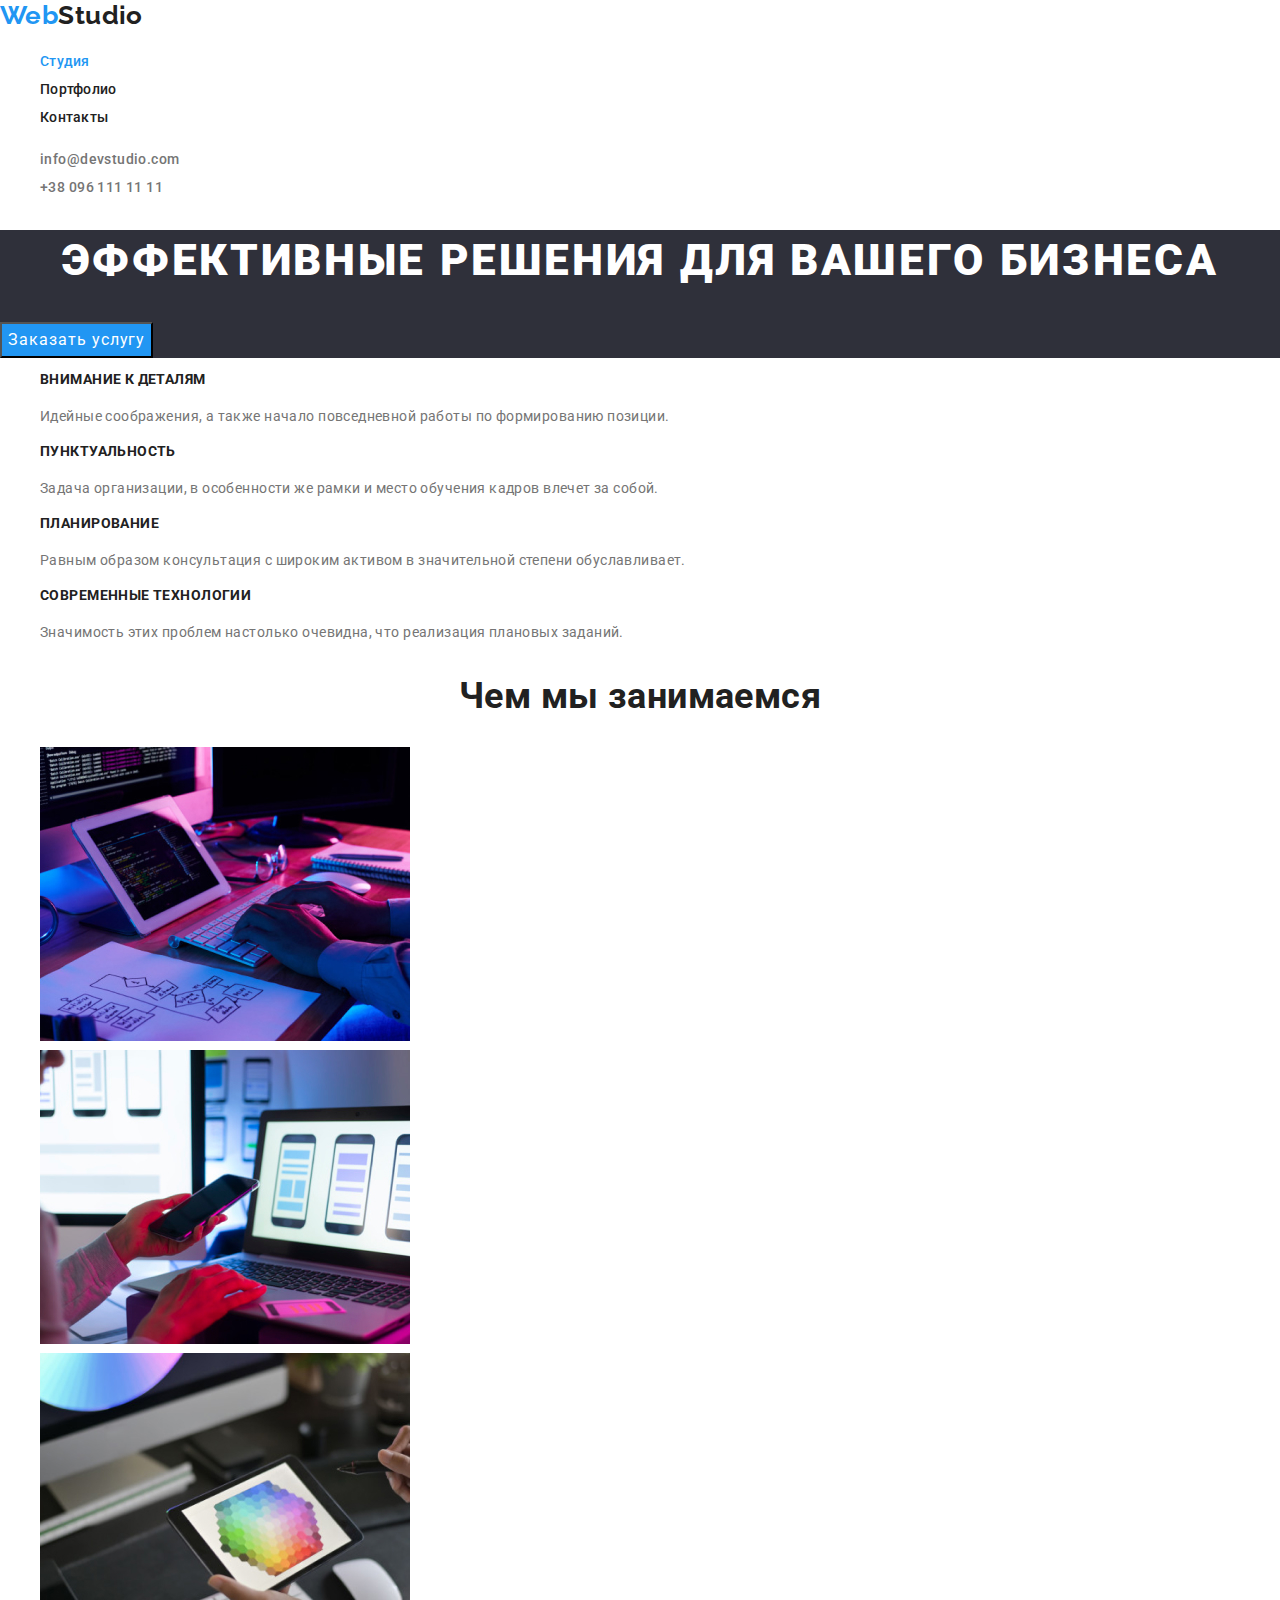
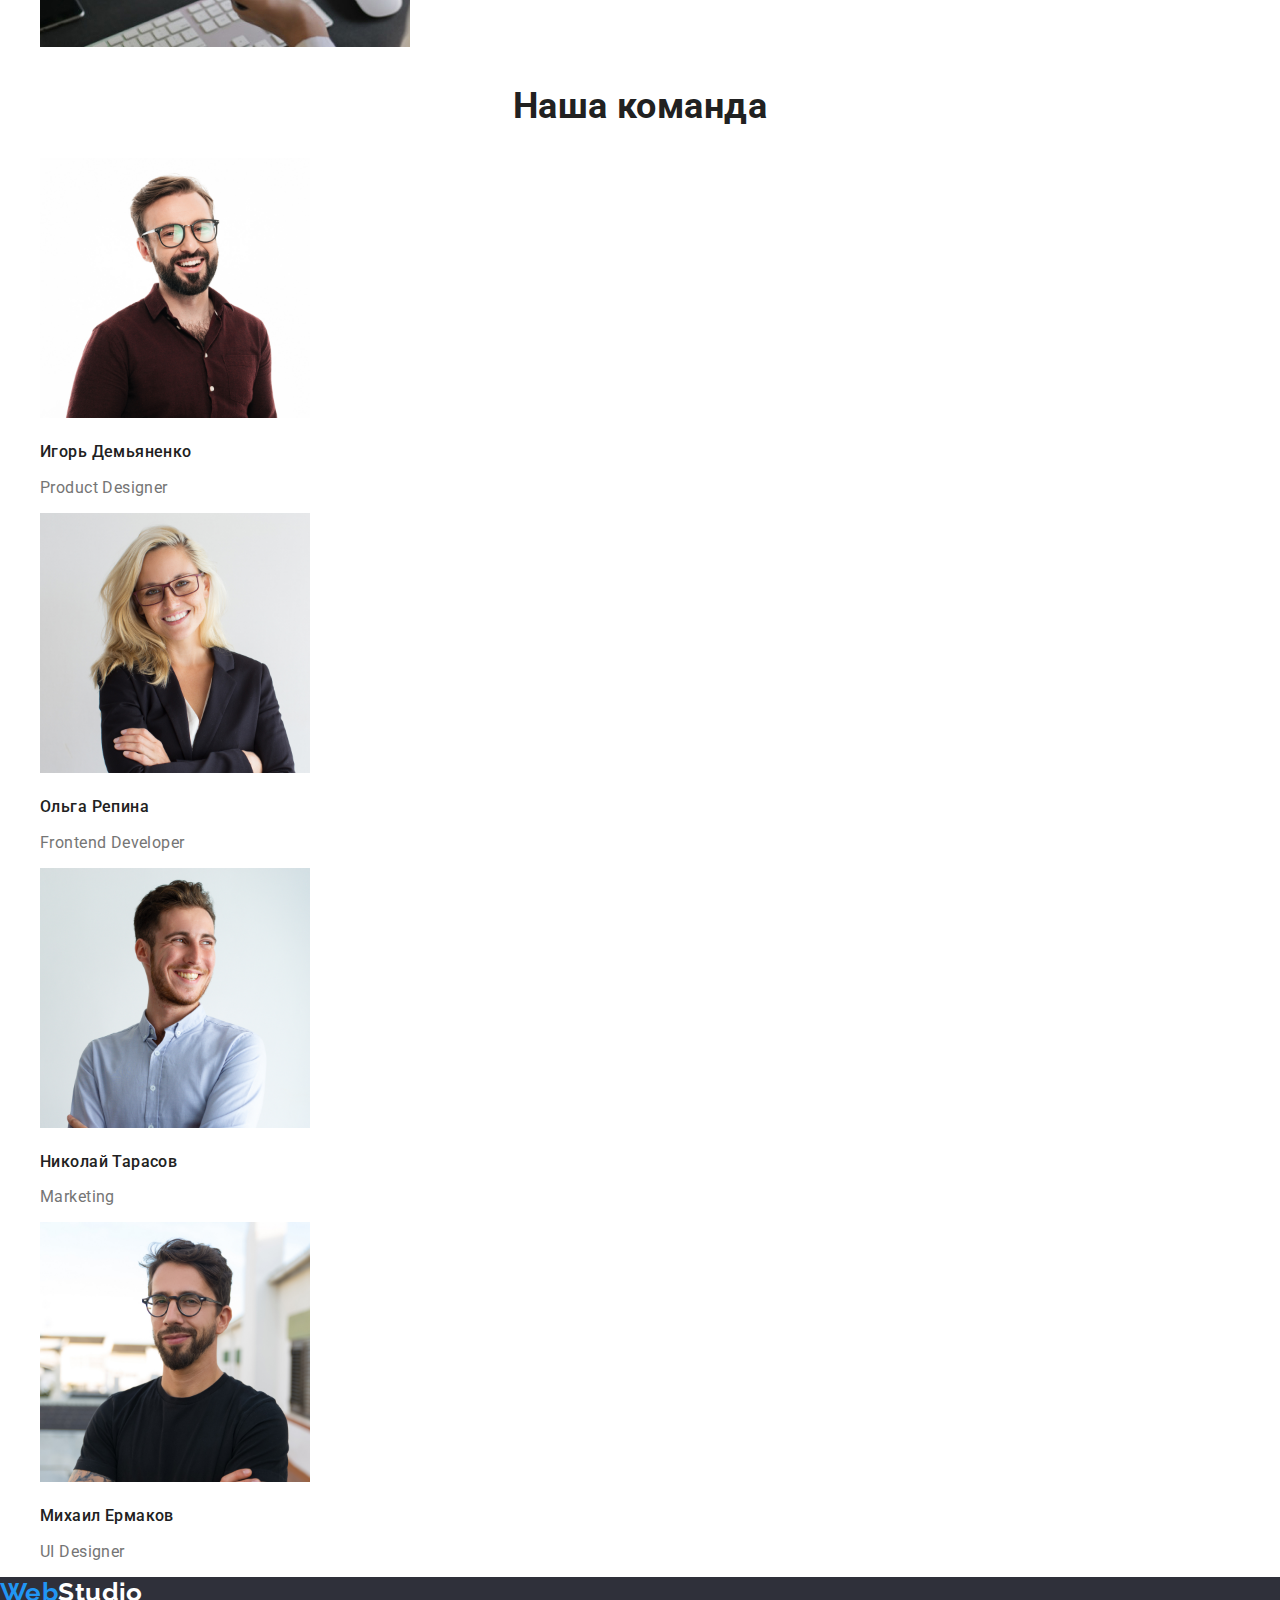
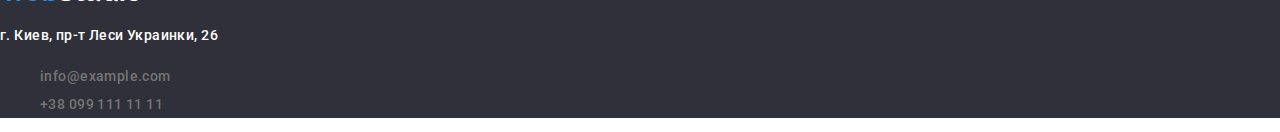
<file: index.html>
<!DOCTYPE html>
<html lang="en">
  <head>
    <meta charset="UTF-8" />
    <meta name="viewport" content="width=device-width, initial-scale=1.0" />
    <title>Home work</title>
    <link rel="stylesheet" href="./css/normalize.css" />
    <link rel="preconnect" href="https://fonts.gstatic.com" />
    <link
      href="https://fonts.googleapis.com/css2?family=Raleway:wght@700&family=Roboto:wght@400;500;900&display=swap"
      rel="stylesheet"
    />
    <link rel="stylesheet" href="./css/style.css" />
  </head>
  <body>
    <header>
      <!--Шапка страницы и навигация-->
      <nav>
        <a href="./index.html" class="web-studio"
          ><span class="web">Web</span>Studio</a
        >
        <ul>
          <li><a href="#" lang="ru" class="link current">Студия</a></li>
          <li>
            <a href="./portfolio.html" lang="ru" class="link">Портфолио</a>
          </li>
          <li><a href="#" lang="ru" class="link">Контакты</a></li>
        </ul>
      </nav>
      <ul>
        <li>
          <a href="mailto:info@devstudio.com" class="address"
            >info@devstudio.com</a
          >
        </li>
        <li>
          <a href="tel:+380961111111" class="address"> +38 096 111 11 11 </a>
        </li>
      </ul>
    </header>
    <main>
      <!--Основной контент-->
      <section class="hero">
        <!--Секция для заказа услуги-->
        <h1 lang="ru" class="hero-title">
          ЭФФЕКТИВНЫЕ РЕШЕНИЯ ДЛЯ ВАШЕГО БИЗНЕСА
        </h1>
        <button type="button" lang="ru" class="button">Заказать услугу</button>
      </section>
      <section class="features">
        <!--Секция внимание к деталям пунктуальность и т.д. featurs-->
        <ul>
          <li>
            <h3 lang="ru" class="title">Внимание к деталям</h3>
            <p lang="ru">
              Идейные соображения, а также начало повседневной работы по
              формированию позиции.
            </p>
          </li>
          <li>
            <h3 lang="ru" class="title">Пунктуальность</h3>
            <p lang="ru">
              Задача организации, в особенности же рамки и место обучения кадров
              влечет за собой.
            </p>
          </li>
          <li>
            <h3 lang="ru" class="title">Планирование</h3>
            <p lang="ru">
              Равным образом консультация с широким активом в значительной
              степени обуславливает.
            </p>
          </li>
          <li>
            <h3 lang="ru" class="title">Современные технологии</h3>
            <p lang="ru">
              Значимость этих проблем настолько очевидна, что реализация
              плановых заданий.
            </p>
          </li>
        </ul>
      </section>
      <section>
        <!--Секция с фото девайсов photo occupation-->
        <h2 lang="ru" class="main-title">Чем мы занимаемся</h2>
        <ul>
          <li>
            <img src="./img/keyboard.jpg" width="370" alt="клавиатура" />
          </li>
          <li>
            <img src="./img/tele.jpg" width="370" alt="телефон" />
          </li>
          <li>
            <img src="./img/dispay.jpg" width="370" alt="монитор" />
          </li>
        </ul>
      </section>
      <section>
        <!--Секция наша команда our team-->
        <h2 lang="ru" class="main-title">Наша команда</h2>
        <ul>
          <li>
            <img src="./img/igor.jpg" width="270" alt="игорь" />
            <h3 lang="ru" class="name">Игорь Демьяненко</h3>
            <p lang="ru" class="job">Product Designer</p>
          </li>
          <li>
            <img src="./img/olga.jpg" width="270" alt="ольга" />
            <h3 lang="ru" class="name">Ольга Репина</h3>
            <p lang="ru" class="job">Frontend Developer</p>
          </li>
          <li>
            <img
              src="./img/nikolay.jpg"
              width="270"
              height="260"
              alt="николай"
            />
            <h3 lang="ru" class="name">Николай Тарасов</h3>
            <p class="job">Marketing</p>
          </li>
          <li>
            <img src="./img/mosha.jpg" width="270" alt="михаил" />
            <h3 lang="ru" class="name">Михаил Ермаков</h3>
            <p class="job">UI Designer</p>
          </li>
        </ul>
      </section>
    </main>
    <footer>
      <a href="./index.html" class="web-studio"
        ><span class="web">Web</span
        ><span class="footer studio">Studio</span></a
      >
      <address>
        <p class="address map">г. Киев, пр-т Леси Украинки, 26</p>
        <ul>
          <li>
            <a href="mailto:info@example.com" class="address"
              >info@example.com</a
            >
          </li>
          <li>
            <a href="tel:+380991111111" class="address">+38 099 111 11 11</a>
          </li>
        </ul>
      </address>
    </footer>
  </body>
</html>
</file>
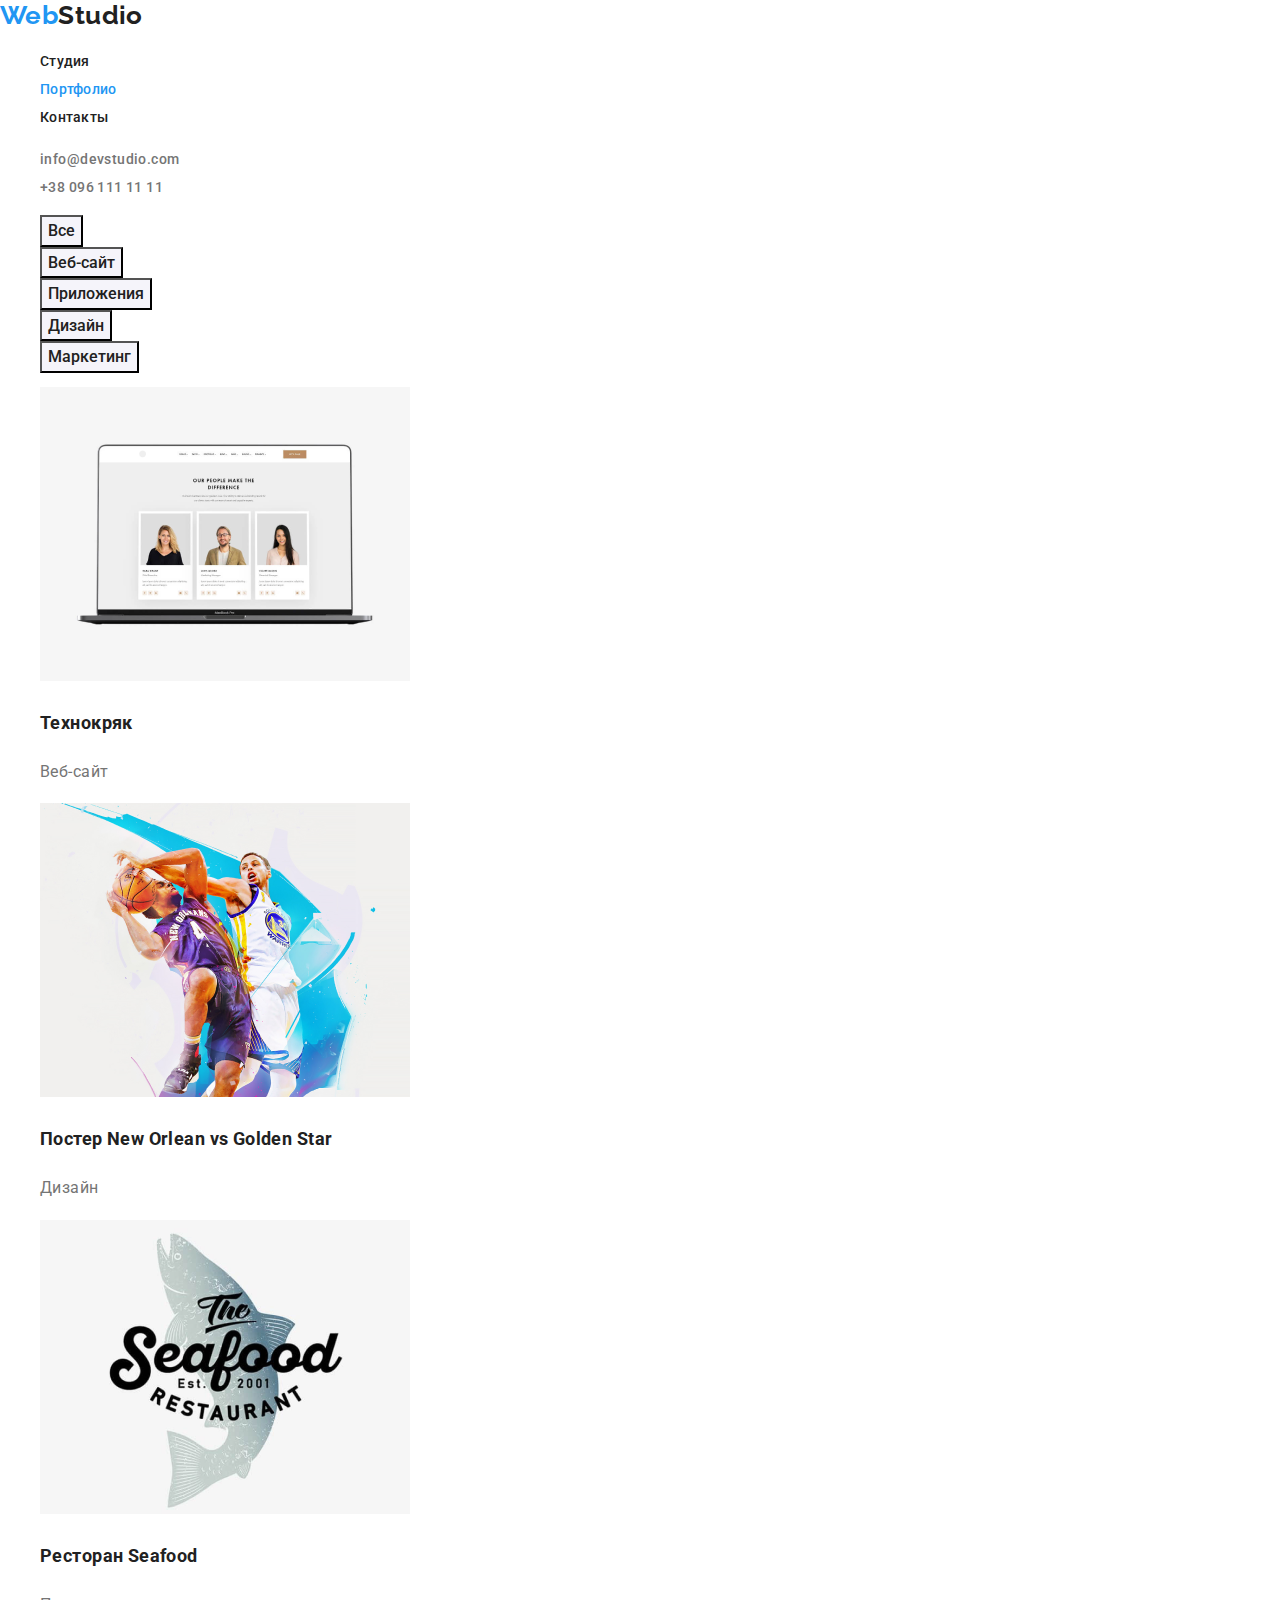
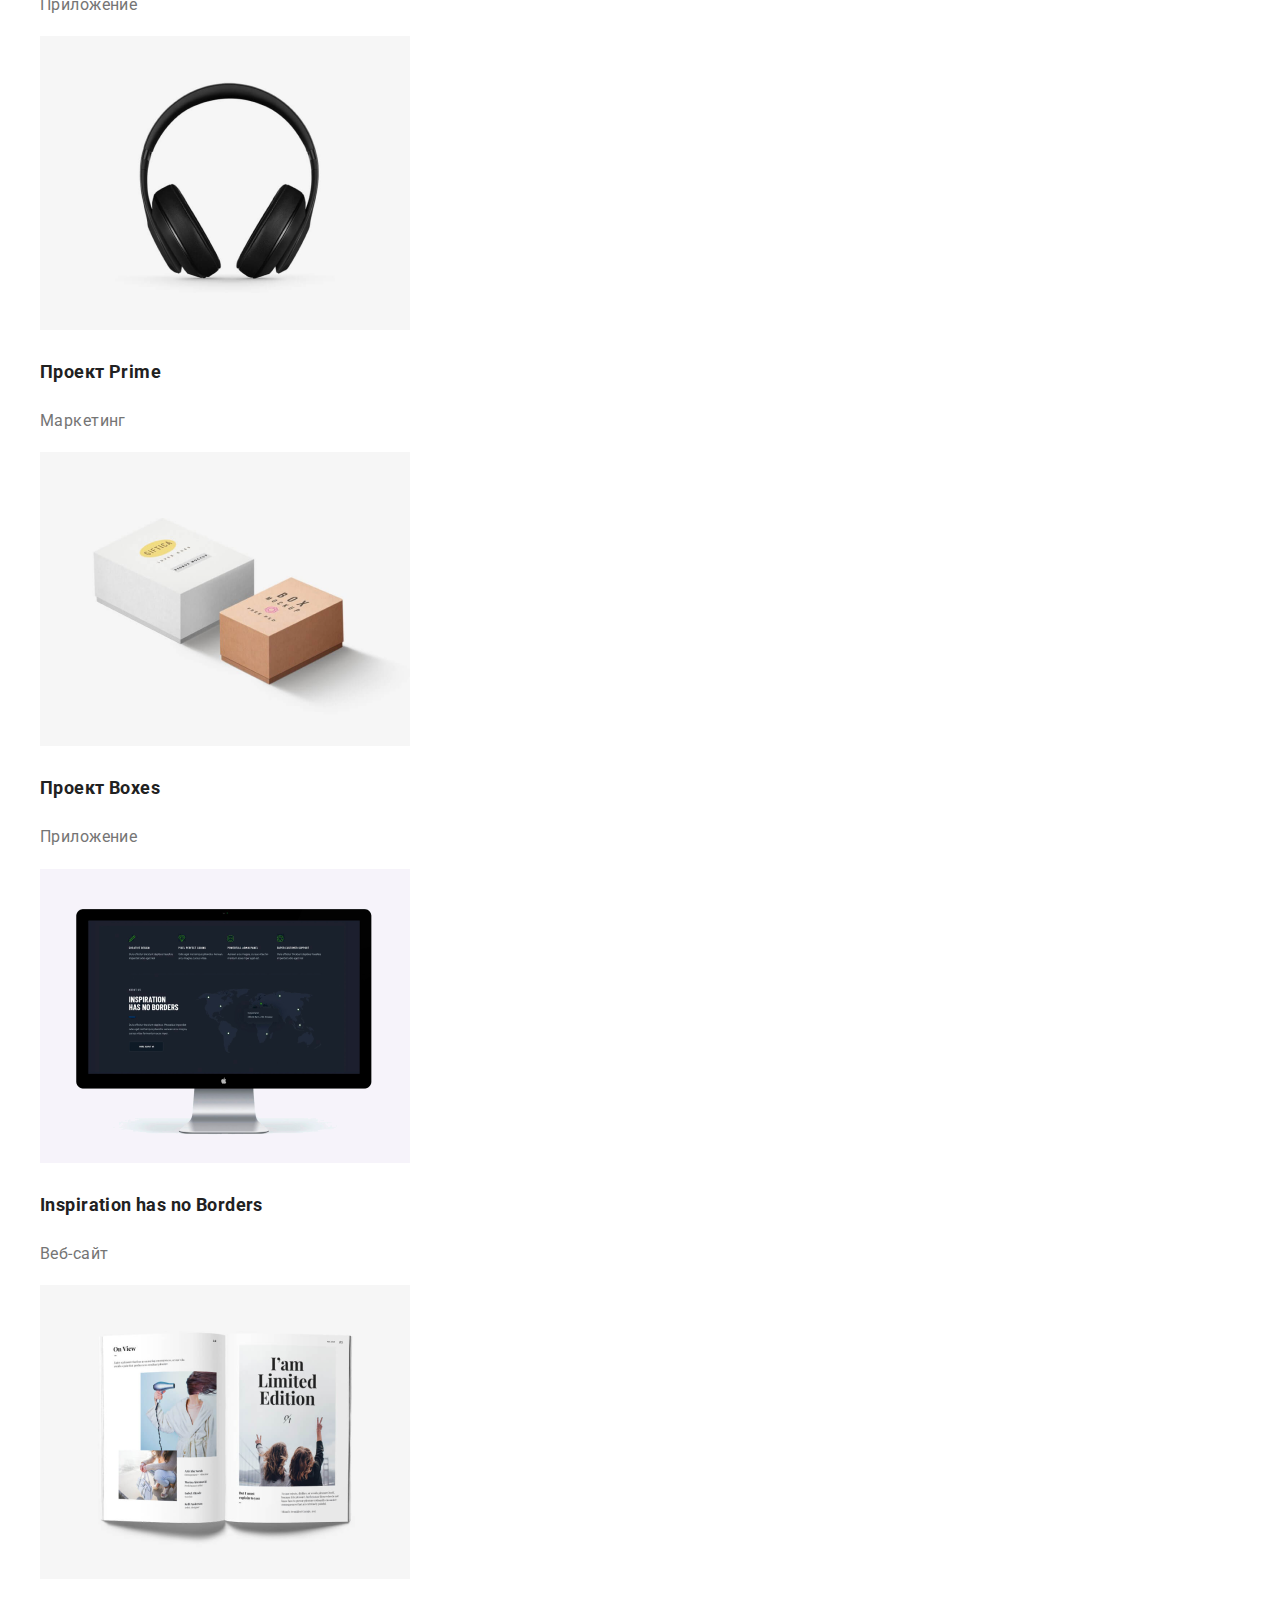
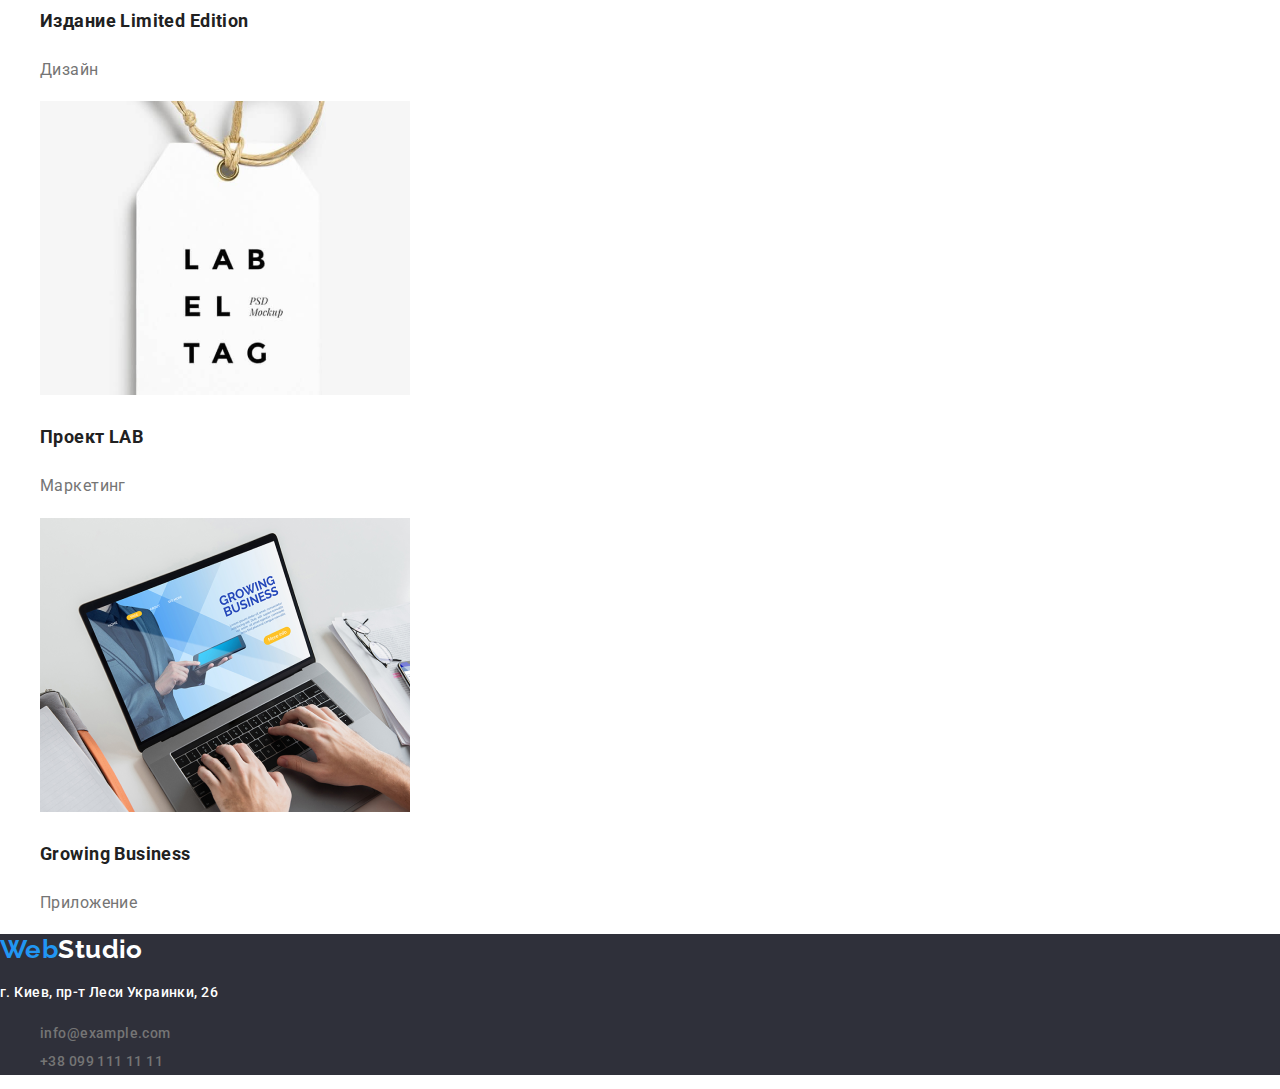
<file: portfolio.html>
<!DOCTYPE html>
<html lang="en">
  <head>
    <meta charset="UTF-8" />
    <meta name="viewport" content="width=device-width, initial-scale=1.0" />
    <title>Home work</title>
    <link rel="stylesheet" href="./css/normalize.css" />
    <link rel="preconnect" href="https://fonts.gstatic.com" />
    <link
      href="https://fonts.googleapis.com/css2?family=Raleway:wght@700&family=Roboto:wght@400;500;900&display=swap"
      rel="stylesheet"
    />
    <link rel="stylesheet" href="./css/style.css" />
  </head>
  <body>
    <header>
      <!--Шапка страницы и навигация-->
      <nav>
        <a href="./index.html" class="web-studio"
          ><span class="web">Web</span>Studio</a
        >
        <ul>
          <li><a href="./index.html" lang="ru" class="link">Студия</a></li>
          <li>
            <a href="./portfolio.html" lang="ru" class="link current"
              >Портфолио</a
            >
          </li>
          <li><a href="#" lang="ru" class="link">Контакты</a></li>
        </ul>
      </nav>
      <ul>
        <li>
          <a href="mailto:info@devstudio.com" class="address"
            >info@devstudio.com</a
          >
        </li>
        <li>
          <a href="tel:+380961111111" class="address"> +38 096 111 11 11 </a>
        </li>
      </ul>
    </header>
    <main>
      <!-- capabilities -->
      <section>
        <h1 hidden>Наши возможности</h1>
        <ul>
          <li><button type="button" class="btn">Все</button></li>
          <li><button type="button" class="btn">Веб-сайт</button></li>
          <li><button type="button" class="btn">Приложения</button></li>
          <li><button type="button" class="btn">Дизайн</button></li>
          <li><button type="button" class="btn">Маркетинг</button></li>
        </ul>
        <ul>
          <li>
            <a href="#" class="port-link"
              ><img
                src="./img/portfolio/laptop.png"
                alt="ноутбук"
                height="294"
                width="370"
              />
              <h2 class="port-title">Технокряк</h2>
              <p class="port-text">Веб-сайт</p></a
            >
          </li>
          <li>
            <a href="#" class="port-link"
              ><img
                src="./img/portfolio/basketball.png"
                alt="баскетбол"
                height="294"
                width="370"
              />
              <h2 class="port-title">Постер New Orlean vs Golden Star</h2>
              <p class="port-text">Дизайн</p></a
            >
          </li>
          <li>
            <a href="#" class="port-link">
              <img
                src="./img/portfolio/seafood.png"
                alt="еда из морепродуктов"
                height="294"
                width="370"
              />
              <h2 class="port-title">Ресторан Seafood</h2>
              <p class="port-text">Приложение</p></a
            >
          </li>
          <li>
            <a href="#" class="port-link"
              ><img
                src="./img/portfolio/headphones.png"
                alt="наушники"
                height="294"
                width="370"
              />
              <h2 class="port-title">Проект Prime</h2>
              <p class="port-text">Маркетинг</p></a
            >
          </li>
          <li>
            <a href="#" class="port-link"
              ><img
                src="./img/portfolio/boxes.png"
                alt="ящик"
                height="294"
                width="370"
              />
              <h2 class="port-title">Проект Boxes</h2>
              <p class="port-text">Приложение</p></a
            >
          </li>
          <li>
            <a href="#" class="port-link"
              ><img
                src="./img/portfolio/monitor.png"
                alt="монитор"
                height="294"
                width="370"
              />
              <h2 class="port-title">Inspiration has no Borders</h2>
              <p class="port-text">Веб-сайт</p></a
            >
          </li>
          <li>
            <a href="#" class="port-link"
              ><img
                src="./img/portfolio/book.png"
                alt="книга"
                height="294"
                width="370"
              />
              <h2 class="port-title">Издание Limited Edition</h2>
              <p class="port-text">Дизайн</p></a
            >
          </li>
          <li>
            <a href="#" class="port-link"
              ><img
                src="./img/portfolio/label.png"
                alt="этикетка"
                height="294"
                width="370"
              />
              <h2 class="port-title">Проект LAB</h2>
              <p class="port-text">Маркетинг</p></a
            >
          </li>
          <li>
            <a href="#" class="port-link">
              <img
                src="./img/portfolio/hands.png"
                alt=" руки на ноутбуке"
                height="294"
                width="370"
              />
              <h2 class="port-title">Growing Business</h2>
              <p class="port-text">Приложение</p></a
            >
          </li>
        </ul>
      </section>
    </main>
    <footer>
      <a href="./index.html" class="web-studio"
        ><span class="web">Web</span
        ><span class="footer studio">Studio</span></a
      >
      <address>
        <p class="address map">г. Киев, пр-т Леси Украинки, 26</p>
        <ul>
          <li>
            <a href="mailto:info@example.com" class="address"
              >info@example.com</a
            >
          </li>
          <li>
            <a href="tel:+380991111111" class="address">+38 099 111 11 11</a>
          </li>
        </ul>
      </address>
    </footer>
  </body>
</html>
</file>
<file: css/style.css>
:root {
  --main-text-color: #757575;
  --title-text-color: #212121;
  --white-text-bg-color: #ffffff;
  --link-text-color: #2196f3;
  --bg-color-footer: #2f303a;
  --btn-portfolio-color: #f5f4fa;
}

body {
  background-color: var(--white-text-bg-color);
  color: var(--main-text-color);

  font-family: "Roboto", sans-serif;
  font-style: normal;
  font-weight: 400;
  font-size: 14px;
  line-height: 2;
  letter-spacing: 0.03em;
}
ul {
  list-style: none;
}
/* header */
.link {
  font-weight: 500;
  font-size: 14px;
  line-height: 1.14;
  letter-spacing: 0.02em;
  text-decoration: none;
  color: var(--title-text-color);
  font-style: normal;
}
.link:hover,
.link:focus {
  color: var(--link-text-color);
  text-decoration: none;
}
.web-studio {
  font-family: "Raleway", sans-serif;
  font-style: normal;
  font-weight: 700;
  font-size: 26px;
  line-height: 1.2;
  text-decoration: none;
  color: var(--title-text-color);
}
.web-studio .web {
  color: var(--link-text-color);
}

.address {
  font-weight: 500;
  font-size: 14px;
  line-height: 1.4;
  color: var(--main-text-color);
  text-decoration: none;
  font-style: normal;
}
.address:hover,
.address:focus {
  color: var(--link-text-color);
}
.current {
  color: var(--link-text-color);
}
/* hero */
.hero {
  background-color: #2f303a;
}
.hero-title {
  font-weight: 900;
  font-size: 44px;
  line-height: 1.4;
  text-align: center;
  letter-spacing: 0.06em;
  text-transform: uppercase;
  color: var(--white-text-bg-color);
}
.hero .button {
  text-align: center;
  letter-spacing: 0.06em;
  font-size: 16px;
  line-height: 1.9;
  color: var(--white-text-bg-color);
  background-color: var(--link-text-color);
}
/* features */
.features .title {
  text-transform: uppercase;
  font-weight: 700;
  font-size: 14px;
  line-height: 1.14;
  color: var(--title-text-color);
}
/* occupation */
.main-title {
  font-weight: 700;
  font-size: 36px;
  line-height: 1.16;
  text-align: center;
  color: var(--title-text-color);
}
/* our team */
.name {
  font-weight: 500;
  font-size: 16px;
  line-height: 1.18;
  color: var(--title-text-color);
}
.job {
  font-size: 16px;
  line-height: 1.19;
}
/* footer */
footer {
  background-color: var(--bg-color-footer);
}
.footer.studio {
  color: var(--white-text-bg-color);
}
.address.map {
  color: var(--white-text-bg-color);
  font-style: normal;
  font-size: 14px;
  line-height: 1.7;
}
/* portfolio page */
.btn {
  font-weight: 500;
  font-size: 16px;
  line-height: 1.6;
  color: var(--title-text-color);
  background-color: var(--btn-portfolio-color);
}
.btn:hover,
.btn:focus {
  color: var(--white-text-bg-color);
  background-color: var(--link-text-color);
}
.port-link {
  text-decoration: none;
}
.port-title {
  font-weight: 700;
  font-size: 18px;
  color: var(--title-text-color);
}
.port-text {
  font-size: 16px;
  line-height: 1.9;
  color: var(--main-text-color);
}
</file>
